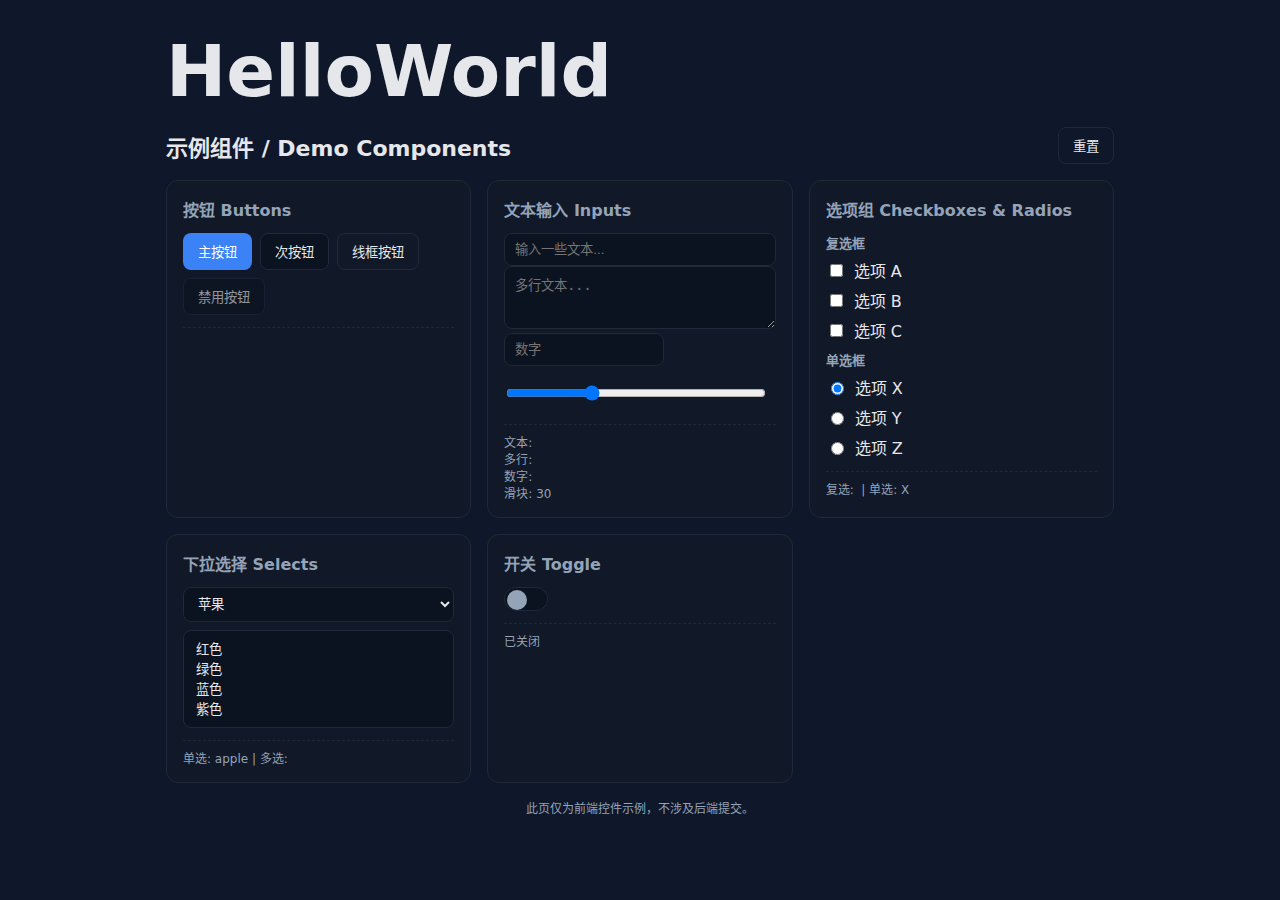
<file: Project2/core/templates/core/home.html>
<!doctype html>
<html lang="zh-CN">
<head>
  <meta charset="utf-8" />
  <meta name="viewport" content="width=device-width, initial-scale=1" />
  <title>示例组件</title>
  <style>
    :root {
      --bg: #0f172a; /* slate-900 */
      --card: #111827; /* gray-900 */
      --text: #e5e7eb; /* gray-200 */
      --muted: #94a3b8; /* slate-400 */
      --primary: #3b82f6; /* blue-500 */
      --accent: #22c55e; /* green-500 */
      --border: #1f2937; /* gray-800 */
    }
    * { box-sizing: border-box; }
    body { margin: 0; font-family: system-ui, -apple-system, Segoe UI, Roboto, Helvetica, Arial, "Microsoft YaHei", sans-serif; background: var(--bg); color: var(--text); }
    .container { max-width: 980px; margin: 0 auto; padding: 32px 16px; }
    header { display: flex; align-items: center; justify-content: space-between; margin-bottom: 16px; }
    h1 { font-size: 22px; margin: 0; }
    .grid { display: grid; grid-template-columns: repeat(auto-fit, minmax(260px, 1fr)); gap: 16px; }
    .card { background: var(--card); border: 1px solid var(--border); border-radius: 12px; padding: 16px; }
    .card h2 { font-size: 16px; margin: 0 0 12px; color: var(--muted); }
    .row { display: flex; gap: 8px; flex-wrap: wrap; }
    button { appearance: none; border: 1px solid var(--border); padding: 8px 14px; border-radius: 8px; color: var(--text); background: #0b1220; cursor: pointer; }
    button.primary { background: var(--primary); border-color: transparent; color: #fff; }
    button.secondary { background: #0b1220; }
    button.outline { background: transparent; }
    button:disabled { opacity: .6; cursor: not-allowed; }
    .input, select, textarea { width: 100%; background: #0b1220; color: var(--text); border: 1px solid var(--border); border-radius: 8px; padding: 8px 10px; }
    label { display: flex; align-items: center; gap: 8px; margin: 6px 0; }
    .toggle { position: relative; width: 44px; height: 24px; background: #0b1220; border: 1px solid var(--border); border-radius: 999px; cursor: pointer; }
    .toggle input { display: none; }
    .knob { position: absolute; top: 2px; left: 2px; width: 20px; height: 20px; border-radius: 50%; background: var(--muted); transition: left .2s ease, background .2s ease; }
    .toggle input:checked + .knob { left: 22px; background: var(--accent); }
    .result { margin-top: 12px; font-size: 12px; color: var(--muted); white-space: pre-wrap; border-top: 1px dashed var(--border); padding-top: 8px; }
    footer { margin-top: 16px; font-size: 12px; color: var(--muted); text-align: center; }
    .big-title { font-size: 72px; font-weight: 900; line-height: 1.1; margin: 0 0 16px; }
  </style>
</head>
<body>
  <div class="container">
    <h1 class="big-title">HelloWorld</h1>
    <header>
      <h1>示例组件 / Demo Components</h1>
      <div class="row">
        <button class="outline" id="reset">重置</button>
      </div>
    </header>

    <div class="grid">
      <section class="card">
        <h2>按钮 Buttons</h2>
        <div class="row">
          <button class="primary" id="btnPrimary">主按钮</button>
          <button class="secondary" id="btnSecondary">次按钮</button>
          <button class="outline" id="btnOutline">线框按钮</button>
          <button disabled>禁用按钮</button>
        </div>
        <div class="result" id="resButtons"></div>
      </section>

      <section class="card">
        <h2>文本输入 Inputs</h2>
        <input class="input" id="inputText" placeholder="输入一些文本..." />
        <textarea class="input" id="inputArea" rows="3" placeholder="多行文本..."></textarea>
        <div class="row">
          <input class="input" id="inputNumber" type="number" placeholder="数字" style="max-width:160px" />
          <input class="input" id="inputRange" type="range" min="0" max="100" value="30" style="max-width:260px" />
        </div>
        <div class="result" id="resInputs"></div>
      </section>

      <section class="card">
        <h2>选项组 Checkboxes & Radios</h2>
        <div>
          <strong style="font-size:13px;color:var(--muted)">复选框</strong>
          <label><input type="checkbox" name="cb" value="A"> 选项 A</label>
          <label><input type="checkbox" name="cb" value="B"> 选项 B</label>
          <label><input type="checkbox" name="cb" value="C"> 选项 C</label>
        </div>
        <div style="margin-top:8px">
          <strong style="font-size:13px;color:var(--muted)">单选框</strong>
          <label><input type="radio" name="rd" value="X" checked> 选项 X</label>
          <label><input type="radio" name="rd" value="Y"> 选项 Y</label>
          <label><input type="radio" name="rd" value="Z"> 选项 Z</label>
        </div>
        <div class="result" id="resChoices"></div>
      </section>

      <section class="card">
        <h2>下拉选择 Selects</h2>
        <select id="selSingle" class="input">
          <option value="apple">苹果</option>
          <option value="banana">香蕉</option>
          <option value="orange">橙子</option>
        </select>
        <select id="selMulti" class="input" multiple size="4" style="margin-top:8px">
          <option value="red">红色</option>
          <option value="green">绿色</option>
          <option value="blue">蓝色</option>
          <option value="purple">紫色</option>
        </select>
        <div class="result" id="resSelects"></div>
      </section>

      <section class="card">
        <h2>开关 Toggle</h2>
        <label class="toggle">
          <input id="toggle" type="checkbox" />
          <span class="knob"></span>
        </label>
        <div class="result" id="resToggle"></div>
      </section>
    </div>

    <footer>此页仅为前端控件示例，不涉及后端提交。</footer>
  </div>

  <script>
    const text = document.getElementById('inputText');
    const area = document.getElementById('inputArea');
    const num = document.getElementById('inputNumber');
    const range = document.getElementById('inputRange');
    const resInputs = document.getElementById('resInputs');

    const sel1 = document.getElementById('selSingle');
    const sel2 = document.getElementById('selMulti');
    const resSelects = document.getElementById('resSelects');

    const resChoices = document.getElementById('resChoices');
    const resButtons = document.getElementById('resButtons');
    const resToggle = document.getElementById('resToggle');

    document.getElementById('btnPrimary').addEventListener('click', () => {
      resButtons.textContent = '点击了主按钮';
    });
    document.getElementById('btnSecondary').addEventListener('click', () => {
      resButtons.textContent = '点击了次按钮';
    });
    document.getElementById('btnOutline').addEventListener('click', () => {
      resButtons.textContent = '点击了线框按钮';
    });

    const updateInputs = () => {
      resInputs.textContent = `文本: ${text.value}\n多行: ${area.value}\n数字: ${num.value || ''}\n滑块: ${range.value}`;
    };
    text.addEventListener('input', updateInputs);
    area.addEventListener('input', updateInputs);
    num.addEventListener('input', updateInputs);
    range.addEventListener('input', updateInputs);

    const updateChoices = () => {
      const cbs = Array.from(document.querySelectorAll('input[name="cb"]:checked')).map(i => i.value);
      const rd = (document.querySelector('input[name="rd"]:checked')||{}).value || '';
      resChoices.textContent = `复选: ${cbs.join(', ')} | 单选: ${rd}`;
    };
    document.querySelectorAll('input[name="cb"]').forEach(i => i.addEventListener('change', updateChoices));
    document.querySelectorAll('input[name="rd"]').forEach(i => i.addEventListener('change', updateChoices));

    const updateSelects = () => {
      const single = sel1.value;
      const multi = Array.from(sel2.selectedOptions).map(o => o.value).join(', ');
      resSelects.textContent = `单选: ${single} | 多选: ${multi}`;
    };
    sel1.addEventListener('change', updateSelects);
    sel2.addEventListener('change', updateSelects);

    const toggle = document.getElementById('toggle');
    const updateToggle = () => {
      resToggle.textContent = toggle.checked ? '已开启' : '已关闭';
    };
    toggle.addEventListener('change', updateToggle);

    document.getElementById('reset').addEventListener('click', () => {
      text.value = '';
      area.value = '';
      num.value = '';
      range.value = 30;
      document.querySelectorAll('input[name="cb"]').forEach(i => i.checked = false);
      document.querySelector('input[name="rd"]').checked = true;
      sel1.selectedIndex = 0;
      Array.from(sel2.options).forEach(o => o.selected = false);
      toggle.checked = false;
      resButtons.textContent = '';
      resInputs.textContent = '';
      resChoices.textContent = '';
      resSelects.textContent = '';
      resToggle.textContent = '';
    });

    // 初始化显示
    updateInputs();
    updateChoices();
    updateSelects();
    updateToggle();
  </script>
</body>
</html>
</file>
